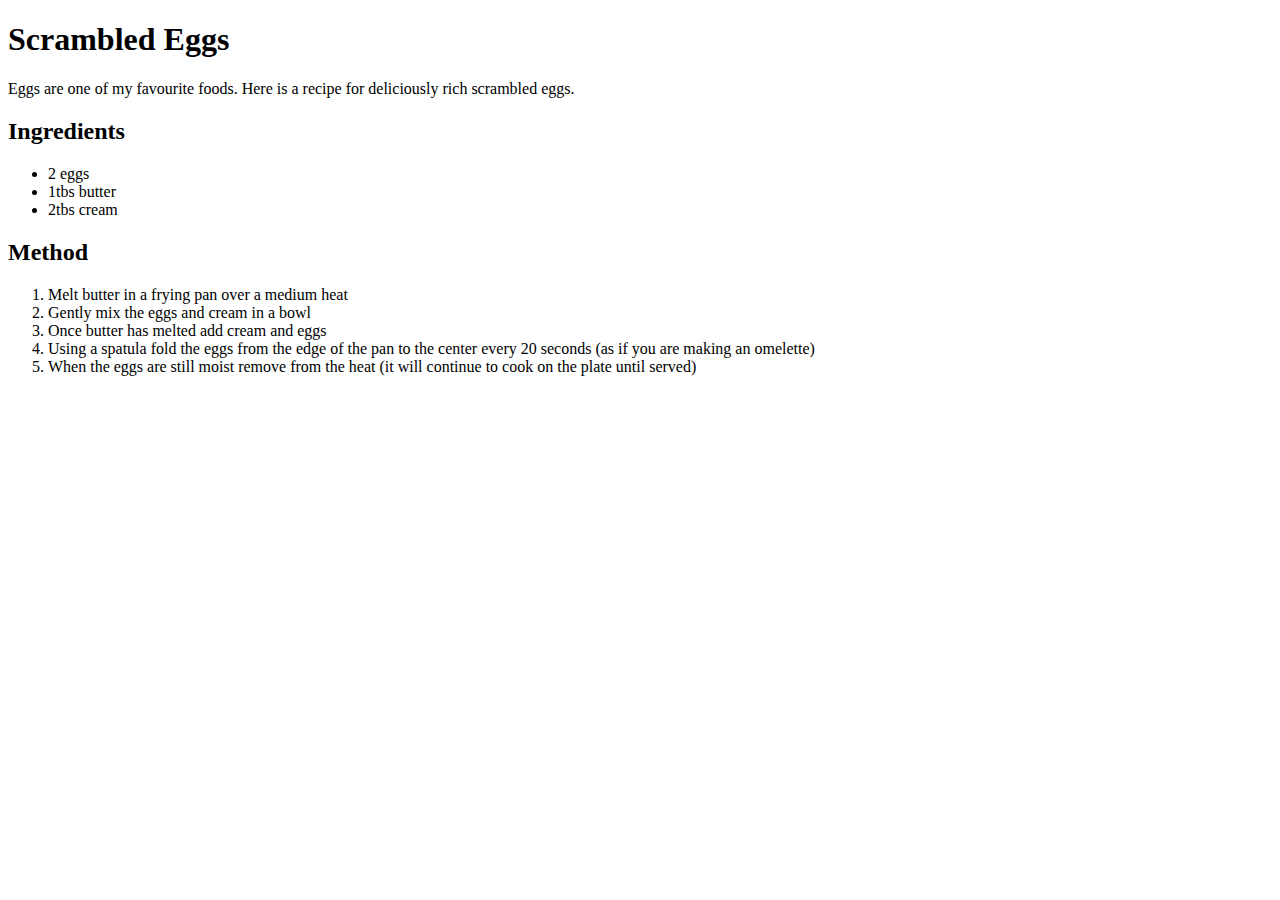
<file: index.html>
<!DOCTYPE html>
<html lang="en">
<head>
    <meta charset="UTF-8">
    <meta name="viewport" content="width=device-width, initial-scale=1.0">
    <title>Document</title>
</head>
</html>
<html>
<head>
 <title>Lists</title>
</head>
<body>
 <h1>Scrambled Eggs</h1>
 <p>Eggs are one of my favourite foods. Here is a 
 recipe for deliciously rich scrambled eggs.</p>
 <h2>Ingredients</h2>
 <ul>
 <li>2 eggs</li>
 <li>1tbs butter</li>
 <li>2tbs cream</li>
 </ul>
 <h2>Method</h2>
 <ol>
 <li>Melt butter in a frying pan over a medium 
 heat</li>
 <li>Gently mix the eggs and cream in a bowl</li>
 <li>Once butter has melted add cream and eggs</li>
 <li>Using a spatula fold the eggs from the edge of 
 the pan to the center every 20 seconds (as if 
 you are making an omelette)</li>
 <li>When the eggs are still moist remove from the 
 heat (it will continue to cook on the plate 
 until served)</li>
 </ol>
</body>
</html>
</file>
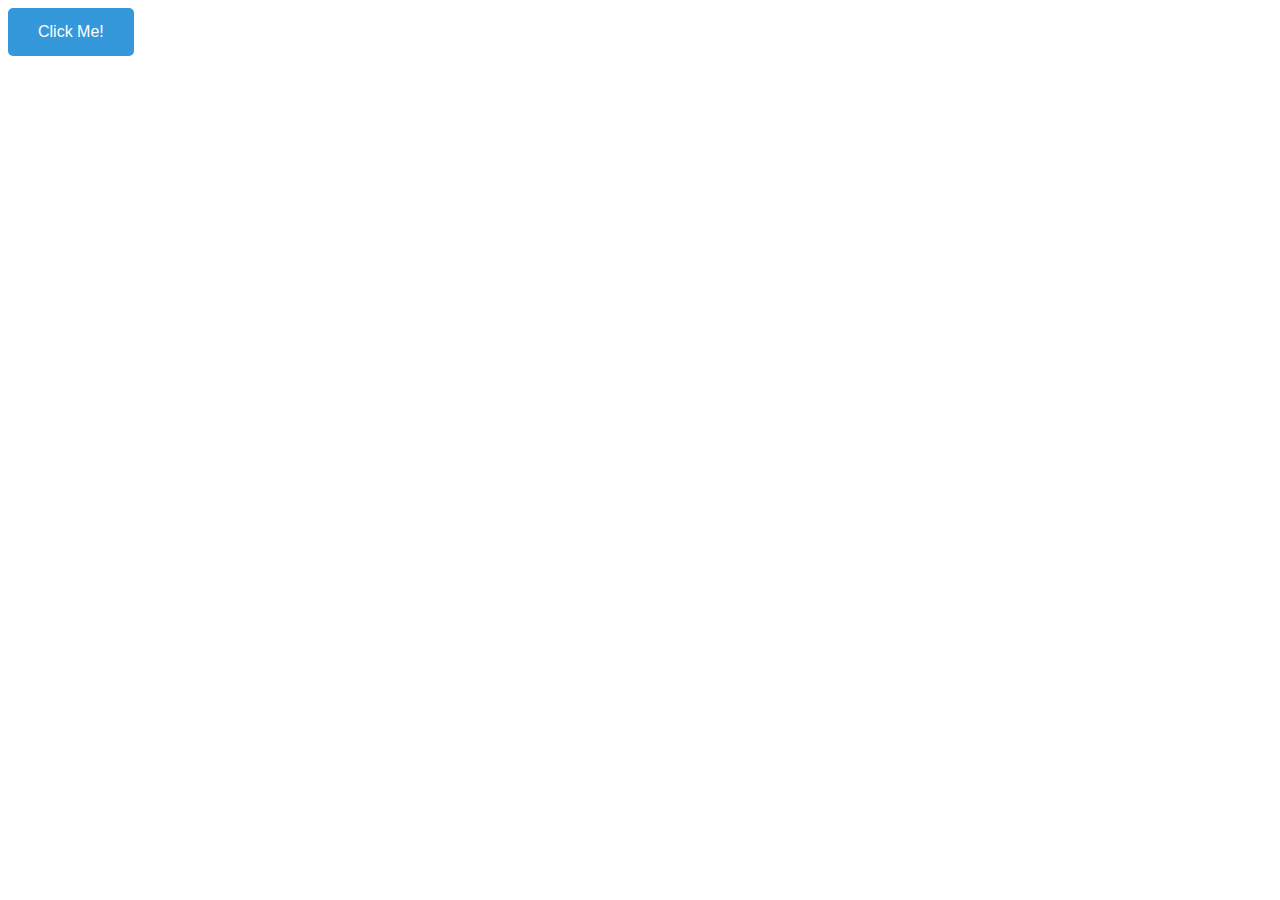
<file: button.html>
<!DOCTYPE html>
<html lang="en">
<head>
  <meta charset="UTF-8">
  <meta name="viewport" content="width=device-width, initial-scale=1.0">
  <title>Hover and Active Example</title>
  <style>
    .button {
      background-color: #3498db;
      color: white;
      padding: 15px 30px;
      border: none;
      border-radius: 5px;
      font-size: 16px;
      cursor: pointer;
      transition: background-color 0.3s, transform 0.2s;
    }

    /* Hover effect */
    .button:hover {
      background-color: #2980b9;
    }

    /* Active (when clicked) effect */
    .button:active {
      background-color: #1c6ca1;
      transform: scale(0.95);
    }
  </style>
</head>
<body>
  <button class="button">Click Me!</button>
</body>
</html>
</file>
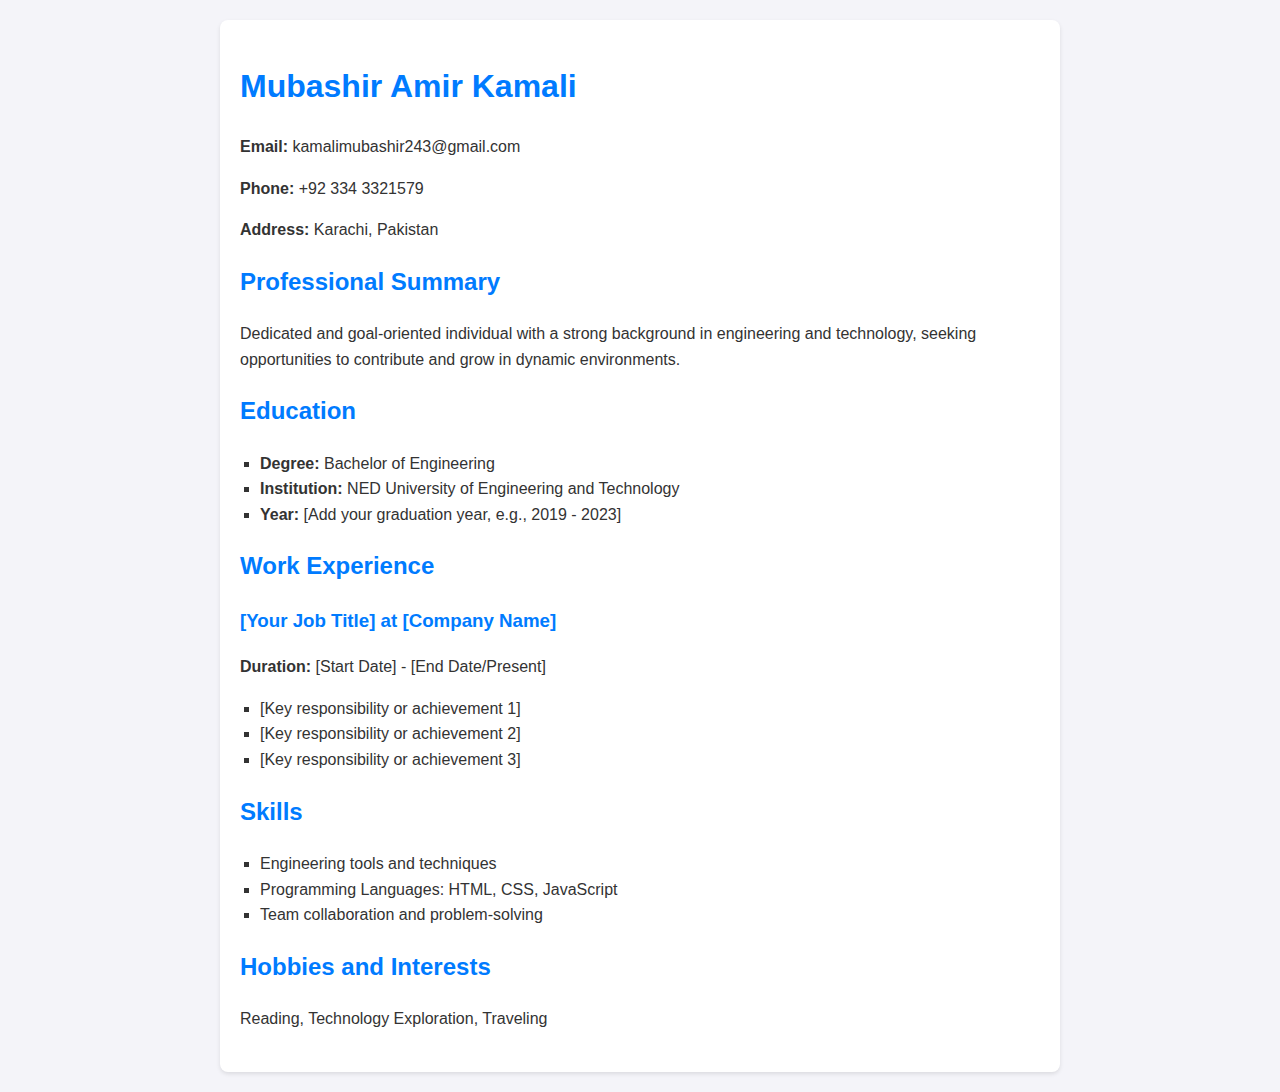
<file: CV.html>
<!DOCTYPE html>
<html lang="en">
<head>
    <meta charset="UTF-8">
    <meta name="viewport" content="width=device-width, initial-scale=1.0">
    <title>CV - Mubashir Amir Kamali</title>
    <style>
        body {
            font-family: Arial, sans-serif;
            line-height: 1.6;
            margin: 0;
            padding: 0;
            background-color: #f4f4f9;
            color: #333;
        }
        .container {
            max-width: 800px;
            margin: 20px auto;
            padding: 20px;
            background: #fff;
            border-radius: 8px;
            box-shadow: 0 2px 4px rgba(0, 0, 0, 0.1);
        }
        h1, h2, h3 {
            color: #007BFF;
        }
        .section {
            margin-bottom: 20px;
        }
        ul {
            list-style-type: square;
            padding-left: 20px;
        }
    </style>
</head>
<body>
    <div class="container">
        <header>
            <h1>Mubashir Amir Kamali</h1>
            <p><strong>Email:</strong> kamalimubashir243@gmail.com</p>
            <p><strong>Phone:</strong> +92 334 3321579</p>
            <p><strong>Address:</strong> Karachi, Pakistan</p>
        </header>

        <section class="section">
            <h2>Professional Summary</h2>
            <p>
                Dedicated and goal-oriented individual with a strong background in engineering and technology, 
                seeking opportunities to contribute and grow in dynamic environments.
            </p>
        </section>

        <section class="section">
            <h2>Education</h2>
            <ul>
                <li><strong>Degree:</strong> Bachelor of Engineering</li>
                <li><strong>Institution:</strong> NED University of Engineering and Technology</li>
                <li><strong>Year:</strong> [Add your graduation year, e.g., 2019 - 2023]</li>
            </ul>
        </section>

        <section class="section">
            <h2>Work Experience</h2>
            <h3>[Your Job Title] at [Company Name]</h3>
            <p><strong>Duration:</strong> [Start Date] - [End Date/Present]</p>
            <ul>
                <li>[Key responsibility or achievement 1]</li>
                <li>[Key responsibility or achievement 2]</li>
                <li>[Key responsibility or achievement 3]</li>
            </ul>
        </section>

        <section class="section">
            <h2>Skills</h2>
            <ul>
                <li>Engineering tools and techniques</li>
                <li>Programming Languages: HTML, CSS, JavaScript</li>
                <li>Team collaboration and problem-solving</li>
            </ul>
        </section>

        <section class="section">
            <h2>Hobbies and Interests</h2>
            <p>Reading, Technology Exploration, Traveling</p>
        </section>
    </div>
</body>
</html>
</file>
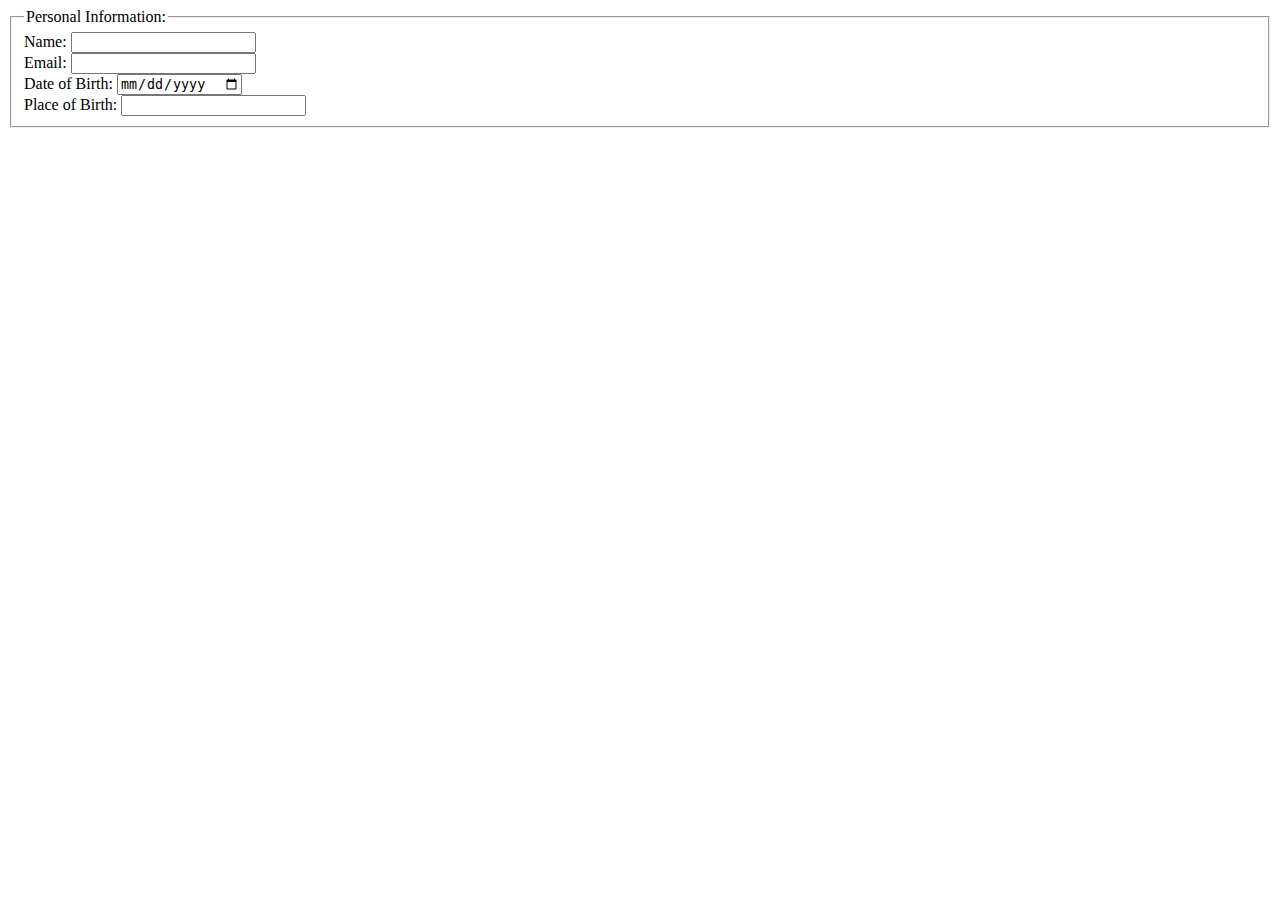
<file: fieldsetassign.html>
<!DOCTYPE html>
<html lang="en">
<head>
    <meta charset="UTF-8">
    <meta name="viewport" content="width=device-width, initial-scale=1.0">
    <title>Document</title>
</head>
<body>
    <form>
    <fieldset>
        <legend>Personal Information:</legend>
        <div>
            <label>Name:</label>
            <input type="text" name="Name" />
        </div>

            <div>
                <label>Email:</label>
            <input type="text" name="Email" />
        </div>
    
        <div>
            <label>Date of Birth:</label>
            <input type="date" name="date of birth" />
        </div>

       <div>
        <label>Place of Birth:</label>
        <input type="text" name="place of birth"/>
    </div>

    </fieldset>
    </form>
    </body>
</html>
</file>
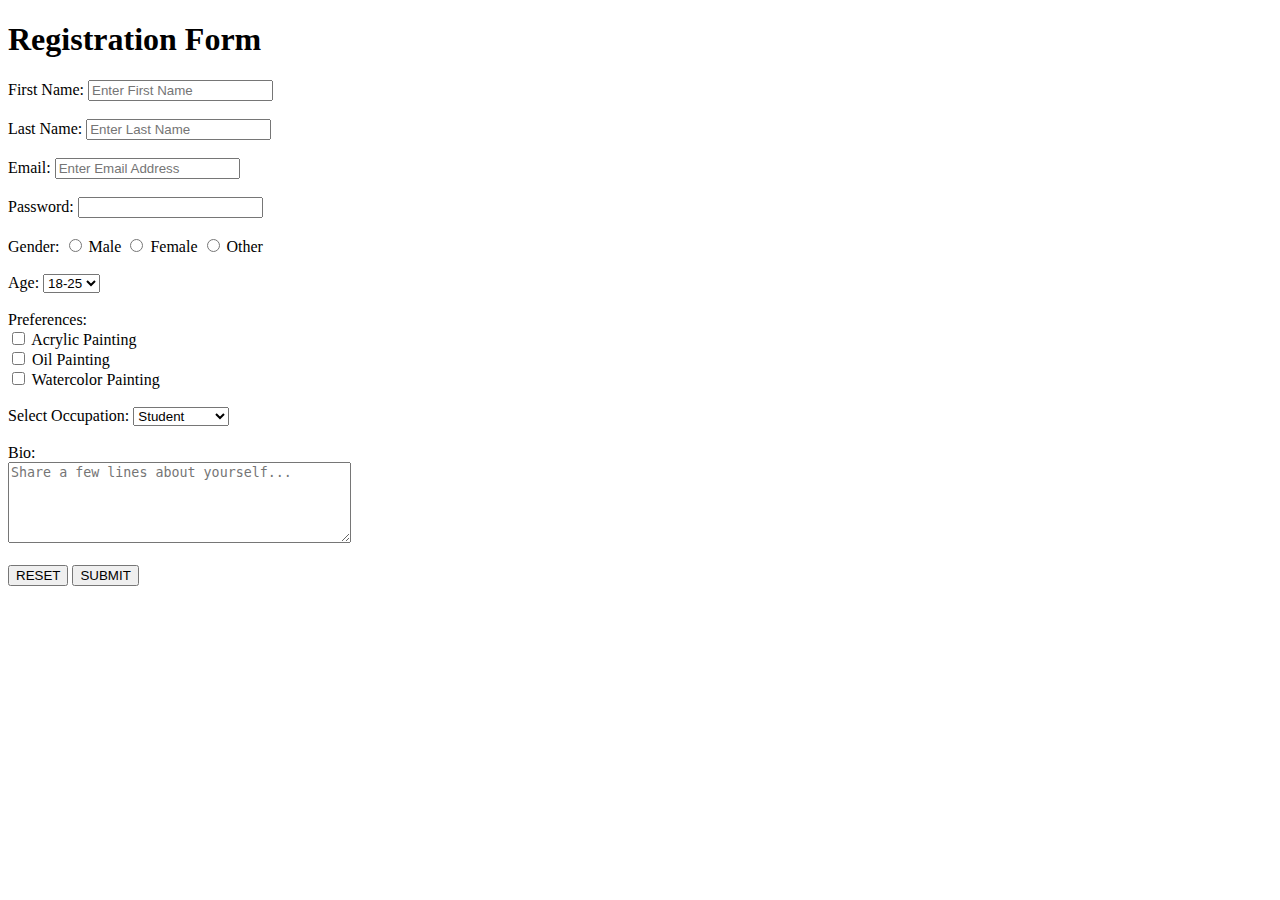
<file: form.html>
<!DOCTYPE html>
<html lang="en">
<head>
    <meta charset="UTF-8">
    <meta name="viewport" content="width=device-width, initial-scale=1.0">
    <title>Registration Form</title>
</head>
<body>
    <h1>Registration Form</h1>
    <form>
        <label for="firstName">First Name:</label>
        <input type="text" id="firstName" name="firstName" placeholder="Enter First Name"><br><br>

        <label for="lastName">Last Name:</label>
        <input type="text" id="lastName" name="lastName" placeholder="Enter Last Name"><br><br>

        <label for="email">Email:</label>
        <input type="email" id="email" name="email" placeholder="Enter Email Address"><br><br>

        <label for="password">Password:</label>
        <input type="password" id="password" name="password"><br><br>

        <label>Gender:</label>
        <input type="radio" id="male" name="gender" value="Male">
        <label for="male">Male</label>
        <input type="radio" id="female" name="gender" value="Female">
        <label for="female">Female</label>
        <input type="radio" id="other" name="gender" value="Other">
        <label for="other">Other</label><br><br>

        <label for="age">Age:</label>
        <select id="age" name="age">
            <option value="18-25">18-25</option>
            <option value="26-35">26-35</option>
            <option value="36-45">36-45</option>
            <option value="46+">46+</option>
        </select><br><br>

        <label>Preferences:</label><br>
        <input type="checkbox" id="acrylic" name="preferences" value="Acrylic Painting">
        <label for="acrylic">Acrylic Painting</label><br>
        <input type="checkbox" id="oil" name="preferences" value="Oil Painting">
        <label for="oil">Oil Painting</label><br>
        <input type="checkbox" id="watercolor" name="preferences" value="Watercolor Painting">
        <label for="watercolor">Watercolor Painting</label><br><br>

        <label for="occupation">Select Occupation:</label>
        <select id="occupation" name="occupation">
            <option value="Student">Student</option>
            <option value="Professional">Professional</option>
            <option value="Other">Other</option>
        </select><br><br>

        <label for="bio">Bio:</label><br>
        <textarea id="bio" name="bio" rows="5" cols="40" placeholder="Share a few lines about yourself..."></textarea><br><br>

        <button type="reset">RESET</button>
        <button type="submit">SUBMIT</button>
    </form>
</body>
</html>
</file>
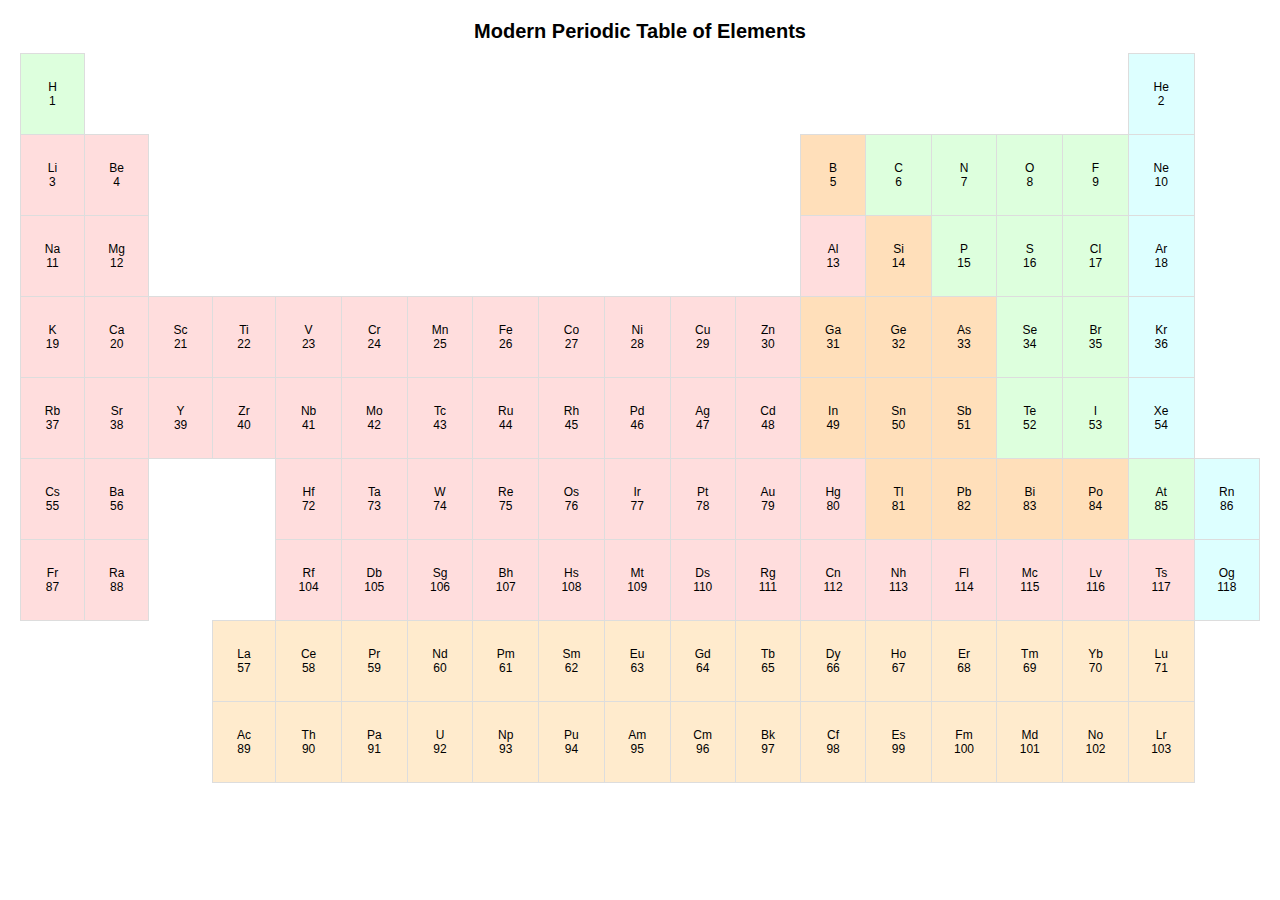
<file: periodictable.html>
<!DOCTYPE html>
<html lang="en">
<head>
    <meta charset="UTF-8">
    <meta name="viewport" content="width=device-width, initial-scale=1.0">
    <title>Modern Periodic Table</title>
    <style>
        body {
            font-family: Arial, sans-serif;
            margin: 20px;
            text-align: center;
        }
        table {
            border-collapse: collapse;
            margin: auto;
            font-size: 12px;
        }
        th, td {
            border: 1px solid #ddd;
            padding: 10px;
            width: 60px;
            height: 60px;
            text-align: center;
        }
        .element {
            background-color: #f4f4f4;
            line-height: 1.2;
        }
        .element:hover {
            background-color: #d1e7fd;
        }
        .empty {
            background-color: #fff;
            border: none;
        }
        caption {
            margin-bottom: 10px;
            font-size: 20px;
            font-weight: bold;
        }
        .metals { background-color: #fdd; }
        .nonmetals { background-color: #dfd; }
        .metalloids { background-color: #ffdfba; }
        .noble-gases { background-color: #dff; }
        .lanthanides, .actinides { background-color: #ffebcd; }
    </style>
</head>
<body>
    <table>
        <caption>Modern Periodic Table of Elements</caption>
        <tbody>
            <!-- Row 1 -->
            <tr>
                <td class="element nonmetals">H<br>1</td>
                <td colspan="16" class="empty"></td>
                <td class="element noble-gases">He<br>2</td>
            </tr>
            <!-- Row 2 -->
            <tr>
                <td class="element metals">Li<br>3</td>
                <td class="element metals">Be<br>4</td>
                <td colspan="10" class="empty"></td>
                <td class="element metalloids">B<br>5</td>
                <td class="element nonmetals">C<br>6</td>
                <td class="element nonmetals">N<br>7</td>
                <td class="element nonmetals">O<br>8</td>
                <td class="element nonmetals">F<br>9</td>
                <td class="element noble-gases">Ne<br>10</td>
            </tr>
            <!-- Row 3 -->
            <tr>
                <td class="element metals">Na<br>11</td>
                <td class="element metals">Mg<br>12</td>
                <td colspan="10" class="empty"></td>
                <td class="element metals">Al<br>13</td>
                <td class="element metalloids">Si<br>14</td>
                <td class="element nonmetals">P<br>15</td>
                <td class="element nonmetals">S<br>16</td>
                <td class="element nonmetals">Cl<br>17</td>
                <td class="element noble-gases">Ar<br>18</td>
            </tr>
            <!-- Row 4 -->
            <tr>
                <td class="element metals">K<br>19</td>
                <td class="element metals">Ca<br>20</td>
                <td class="element metals">Sc<br>21</td>
                <td class="element metals">Ti<br>22</td>
                <td class="element metals">V<br>23</td>
                <td class="element metals">Cr<br>24</td>
                <td class="element metals">Mn<br>25</td>
                <td class="element metals">Fe<br>26</td>
                <td class="element metals">Co<br>27</td>
                <td class="element metals">Ni<br>28</td>
                <td class="element metals">Cu<br>29</td>
                <td class="element metals">Zn<br>30</td>
                <td class="element metalloids">Ga<br>31</td>
                <td class="element metalloids">Ge<br>32</td>
                <td class="element metalloids">As<br>33</td>
                <td class="element nonmetals">Se<br>34</td>
                <td class="element nonmetals">Br<br>35</td>
                <td class="element noble-gases">Kr<br>36</td>
            </tr>
            <!-- Row 5 -->
            <tr>
                <td class="element metals">Rb<br>37</td>
                <td class="element metals">Sr<br>38</td>
                <td class="element metals">Y<br>39</td>
                <td class="element metals">Zr<br>40</td>
                <td class="element metals">Nb<br>41</td>
                <td class="element metals">Mo<br>42</td>
                <td class="element metals">Tc<br>43</td>
                <td class="element metals">Ru<br>44</td>
                <td class="element metals">Rh<br>45</td>
                <td class="element metals">Pd<br>46</td>
                <td class="element metals">Ag<br>47</td>
                <td class="element metals">Cd<br>48</td>
                <td class="element metalloids">In<br>49</td>
                <td class="element metalloids">Sn<br>50</td>
                <td class="element metalloids">Sb<br>51</td>
                <td class="element nonmetals">Te<br>52</td>
                <td class="element nonmetals">I<br>53</td>
                <td class="element noble-gases">Xe<br>54</td>
            </tr>
            <!-- Row 6 -->
            <tr>
                <td class="element metals">Cs<br>55</td>
                <td class="element metals">Ba<br>56</td>
                <td colspan="2" class="empty"></td>
                <td class="element metals">Hf<br>72</td>
                <td class="element metals">Ta<br>73</td>
                <td class="element metals">W<br>74</td>
                <td class="element metals">Re<br>75</td>
                <td class="element metals">Os<br>76</td>
                <td class="element metals">Ir<br>77</td>
                <td class="element metals">Pt<br>78</td>
                <td class="element metals">Au<br>79</td>
                <td class="element metals">Hg<br>80</td>
                <td class="element metalloids">Tl<br>81</td>
                <td class="element metalloids">Pb<br>82</td>
                <td class="element metalloids">Bi<br>83</td>
                <td class="element metalloids">Po<br>84</td>
                <td class="element nonmetals">At<br>85</td>
                <td class="element noble-gases">Rn<br>86</td>
            </tr>
            <!-- Row 7 -->
            <tr>
                <td class="element metals">Fr<br>87</td>
                <td class="element metals">Ra<br>88</td>
                <td colspan="2" class="empty"></td>
                <td class="element metals">Rf<br>104</td>
                <td class="element metals">Db<br>105</td>
                <td class="element metals">Sg<br>106</td>
                <td class="element metals">Bh<br>107</td>
                <td class="element metals">Hs<br>108</td>
                <td class="element metals">Mt<br>109</td>
                <td class="element metals">Ds<br>110</td>
                <td class="element metals">Rg<br>111</td>
                <td class="element metals">Cn<br>112</td>
                <td class="element metals">Nh<br>113</td>
                <td class="element metals">Fl<br>114</td>
                <td class="element metals">Mc<br>115</td>
                <td class="element metals">Lv<br>116</td>
                <td class="element metals">Ts<br>117</td>
                <td class="element noble-gases">Og<br>118</td>
            </tr>
            <!-- Lanthanides -->
            <tr>
                <td colspan="3" class="empty"></td>
                <td class="lanthanides element">La<br>57</td>
                <td class="lanthanides element">Ce<br>58</td>
                <td class="lanthanides element">Pr<br>59</td>
                <td class="lanthanides element">Nd<br>60</td>
                <td class="lanthanides element">Pm<br>61</td>
                <td class="lanthanides element">Sm<br>62</td>
                <td class="lanthanides element">Eu<br>63</td>
                <td class="lanthanides element">Gd<br>64</td>
                <td class="lanthanides element">Tb<br>65</td>
                <td class="lanthanides element">Dy<br>66</td>
                <td class="lanthanides element">Ho<br>67</td>
                <td class="lanthanides element">Er<br>68</td>
                <td class="lanthanides element">Tm<br>69</td>
                <td class="lanthanides element">Yb<br>70</td>
                <td class="lanthanides element">Lu<br>71</td>
            </tr>
            <!-- Actinides -->
            <tr>
                <td colspan="3" class="empty"></td>
                <td class="actinides element">Ac<br>89</td>
                <td class="actinides element">Th<br>90</td>
                <td class="actinides element">Pa<br>91</td>
                <td class="actinides element">U<br>92</td>
                <td class="actinides element">Np<br>93</td>
                <td class="actinides element">Pu<br>94</td>
                <td class="actinides element">Am<br>95</td>
                <td class="actinides element">Cm<br>96</td>
                <td class="actinides element">Bk<br>97</td>
                <td class="actinides element">Cf<br>98</td>
                <td class="actinides element">Es<br>99</td>
                <td class="actinides element">Fm<br>100</td>
                <td class="actinides element">Md<br>101</td>
                <td class="actinides element">No<br>102</td>
                <td class="actinides element">Lr<br>103</td>
            </tr>
        </tbody>
    </table>
</body>
</html>
</file>
